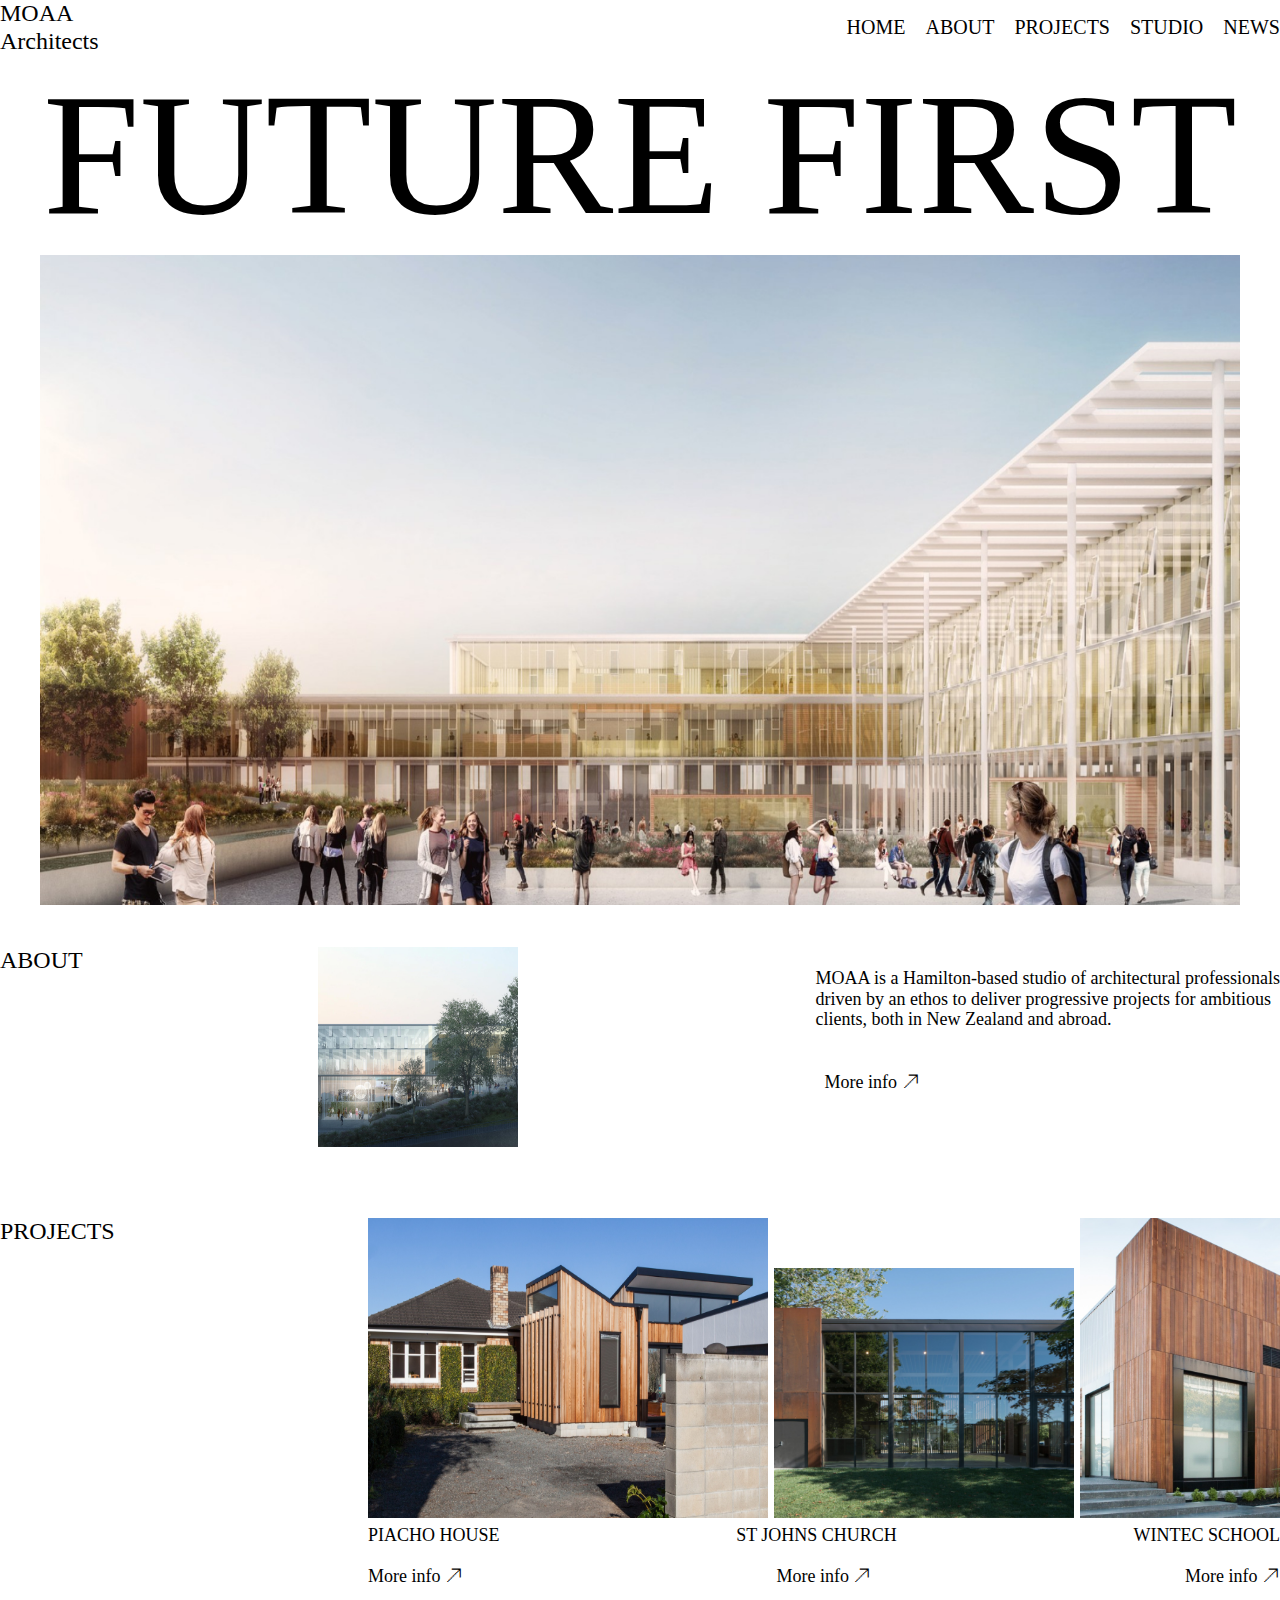
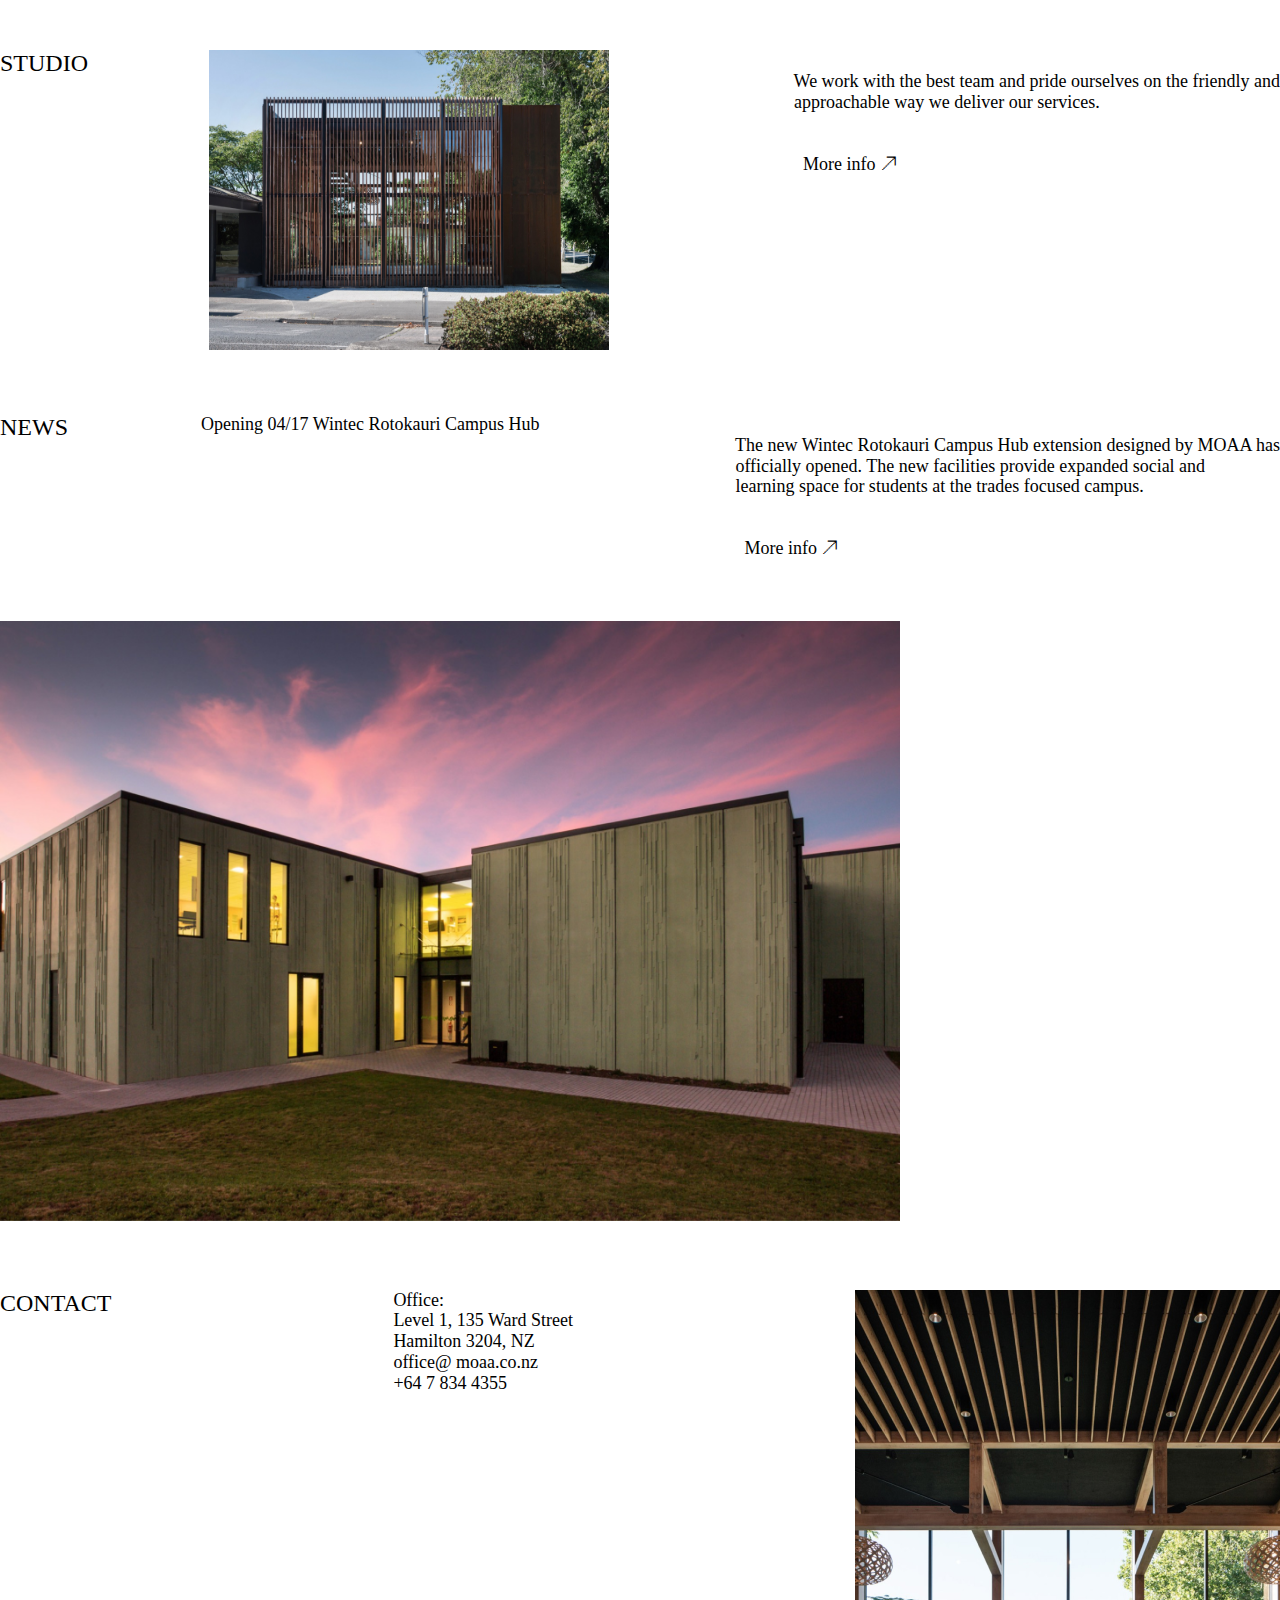
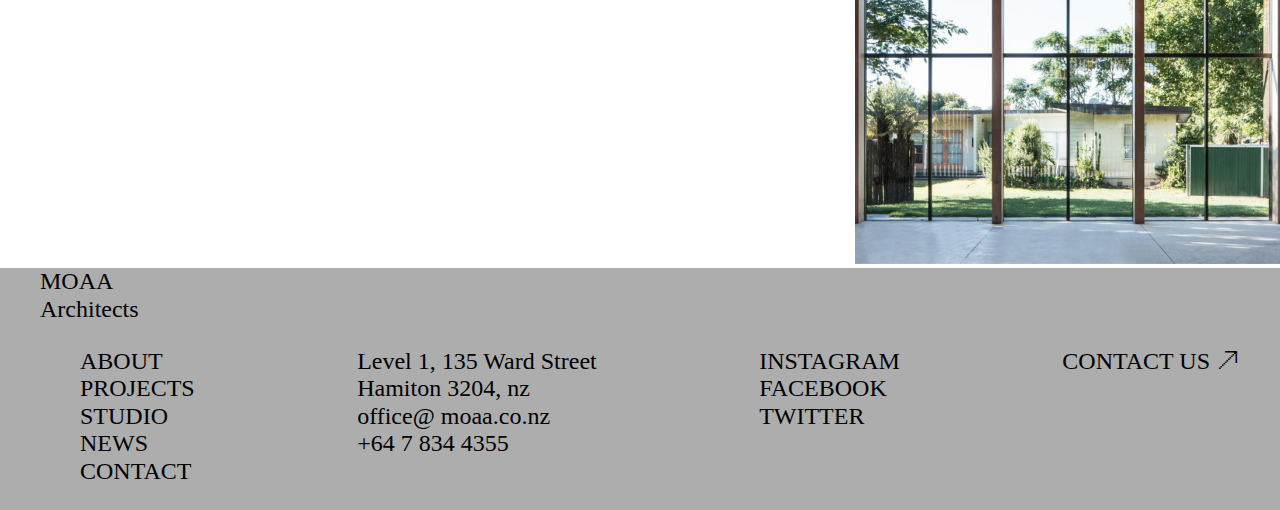
<file: index.html>
<!DOCTYPE html>
<html lang="ru">
  <head>
    <meta charset="UTF-8" />
    <meta name="viewport" content="width=device-width, initial-scale=1.0" />
    <title>head</title>
    <link rel="stylesheet" href="normalize.css" />
    <link rel="stylesheet" href="css.css" />
  </head>
  <body>
  <header>
      <div class="header">
        <div class="header__logo">
          <span>MOAA</span><br />
          <span>Architects</span>
        </div>
        <nav class="header__nav">
          <a href="./index.html">HOME</a>
          <a href="#about">ABOUT</a>
          <a href="#projects">PROJECTS</a>
          <a href="#studio">STUDIO</a>
          <a href="#news">NEWS</a>
        </nav>
      </div>

      <div class="baner">
        <div class="baner__text">
          <span>FUTURE FIRST</span>
          <div>
            <img class="baner__img" src="./image/baner.png" alt=""/>
          </div>
        </div>
      </div>
      </header>
  <main>
        <div class="about" id="about">
          <span>ABOUT</span>

          <img class="about__img" src="./image/about.jpg" alt="" width="200px" height="200px" />
          <div class="about__info">
            <span>
              MOAA is a Hamilton-based studio of architectural professionals
              driven by an ethos to deliver progressive projects for ambitious
              clients, both in New Zealand and abroad.
              <div>
                <a href="">More info 🡥</a>
              </div>
            </span>
          </div>
        </div>

        <div class="projects" id="projects">
          <span>PROJECTS</span>
          <div class="projects__img">
            <img src="./image/01.png" alt="" width="400px" height="300px" />
            <img src="./image/02.png" alt="" width="300px" height="250px" />
            <img src="./image/O3.png" alt="" width="200px" height="300px" />
            <div class="projects__text">
              <span>PIACHO HOUSE</span>
              <span>ST JOHNS CHURCH</span>
              <span>WINTEC SCHOOL</span>
            </div>
            <div class="projects__info">
              <a href="">More info 🡥</a>
              <a href="">More info 🡥</a>
              <a href="">More info 🡥</a>
            </div>
          </div>
        </div>

        <div class="studio" id="studio">
          <span>STUDIO</span>
          <img src="./image/05.png" alt="" width="400px" height="300px" />
          <div class="studio__info">
            <span>
              We work with the best team and pride ourselves on the friendly and
              approachable way we deliver our services.
              <div>
                <a href="">More info 🡥</a>
              </div>
            </span>
          </div>
        </div>

        <div class="news" id="news">
          <span>NEWS</span>
          <div class="news__into">
            <span>Opening 04/17 Wintec Rotokauri Campus Hub</span>
          </div>
          <div class="news__info">
            <span>
              The new Wintec Rotokauri Campus Hub extension designed by MOAA has
              officially opened. The new facilities provide expanded social and
              learning space for students at the trades focused campus.
              <div>
                <a href="">More info 🡥</a>
              </div>
            </span>
          </div>
        </div>

        <div class="img">
          <img src="./image/07.png" alt="" width="900px" />
        </div>

        <div class="contact">
          <span>CONTACT</span>
          <div class="contact__info">
            <span>Office:</span>
            <span>Level 1, 135 Ward Street</span>
            <span>Hamilton 3204, NZ</span>
            <span>office@ moaa.co.nz</span>
            <span>+64 7 834 4355</span>
          </div>
          <div class="contact__into">
            <span>
              <img src="./image/09.png" alt="" />
            </span>
          </div>
        </div>
    </div>
    </main>
    <footer>
      <div class="footer">
        <div class="container">
          <div class="footer__logo">
            <span>MOAA</span><br />
            <span>Architects</span>
          </div>
          <div class="footer__info">
            <ul>
              <li>ABOUT</li>
              <li>PROJECTS</li>
              <li>STUDIO</li>
              <li>NEWS</li>
              <li>CONTACT</li>
            </ul>

            <div class="footer__txt">
              <span>Level 1, 135 Ward Street</span>
              <span>Hamiton 3204, nz</span>
              <span>office@ moaa.co.nz</span>
              <span>+64 7 834 4355</span>
            </div>

            <div class="footer__txt">
              <span>INSTAGRAM</span>
              <span>FACEBOOK</span>
              <span>TWITTER</span>
            </div>

            <div class="footer__txt">
              <a href="">CONTACT US 🡥</a>
            </div>
          </div>
        </div>
      </div>
    </footer>
  </body>
</html>
</file>
<file: css.css>
.header {
  display: flex;
  justify-content: space-between;
}

.header__logo {
  font-size: 24px;
}
.banner__img{
  width: 1200px;
}
.header__nav {
  font-size: 20px;
  display: flex;
  align-items: center;
  gap: 20px;
}
a {
  color: black;
  text-decoration: none;
}
a:hover {
  text-decoration: underline;
}
.container {
  margin: 0 auto;
  width: 1200px;
}
.baner__text {
  font-size: 174px;
  text-align: center;
}
.baner__img {
  width: 1200px;
  height: 650px;
}
.about {
  font-size: 24px;
  display: flex;
  justify-content: space-between;
  order: 1;
}
.about__img{
  order: 2;
}
li {
  list-style-type: none;
}
.about__info {
  display: flex;
  flex-direction: column;
  justify-content: space-between;
  white-space: pre;
  font-size: 18px;
  order: 3;
}

.projects {
  font-size: 24px;
  display: flex;
  justify-content: space-between;
  margin-top: 5%;
}

.projects__text {
  display: flex;
  justify-content: space-between;
  font-size: 18px;
}
.projects__info {
  margin-top: 20px;
  display: flex;
  justify-content: space-between;
  font-size: 18px;
}
.studio {
  font-size: 24px;
  display: flex;
  justify-content: space-between;
  margin-top: 5%;
}
.studio__info {
  display: flex;
  flex-direction: column;
  justify-content: space-between;
  white-space: pre;
  font-size: 18px;
}

.news {
  font-size: 24px;
  display: flex;
  justify-content: space-between;
  margin-top: 5%;
}
.news__info {
  display: flex;
  flex-direction: column;
  justify-content: space-between;
  white-space: pre;
  font-size: 18px;
}
.news__into {
  font-size: 18px;
}

.contact {
  font-size: 24px;
  display: flex;
  justify-content: space-between;
  margin-top: 5%;
}
.contact__info {
  display: flex;
  flex-direction: column;
  font-size: 18px;
}

.contact__into {
  font-size: 18px;
}
.footer {
  background-color: rgb(173, 173, 173);
  font-size: 24px;
}
.footer__info {
  font-size: 18px;
  display: flex;
  justify-content: space-between;
  font-size: 24px;
}

.footer__container {
  margin: 0 auto;
  width: 1200px;
}
.footer__txt {
  display: flex;
  flex-direction: column;
  font-size: 24px;
  margin-top: 2%;
}
@media(max-width:430px){
  /* .header{
    display: none;
  } */
  .baner__text{
    max-width: 25%;
  }
  .banner__img{
    display: flex;
    max-width: 900px;
    max-height: 1000px;
  }
  .about{
    font-size: 100px;
    display: flex;
    flex-direction: column;
    order: 1;
  }
  .about__img{
    order: 3;
    max-width: 900px;
    max-height: 500px;
  }
  .about__info{
    font-size: 50px;
    order: 2;
  }
}
</file>
